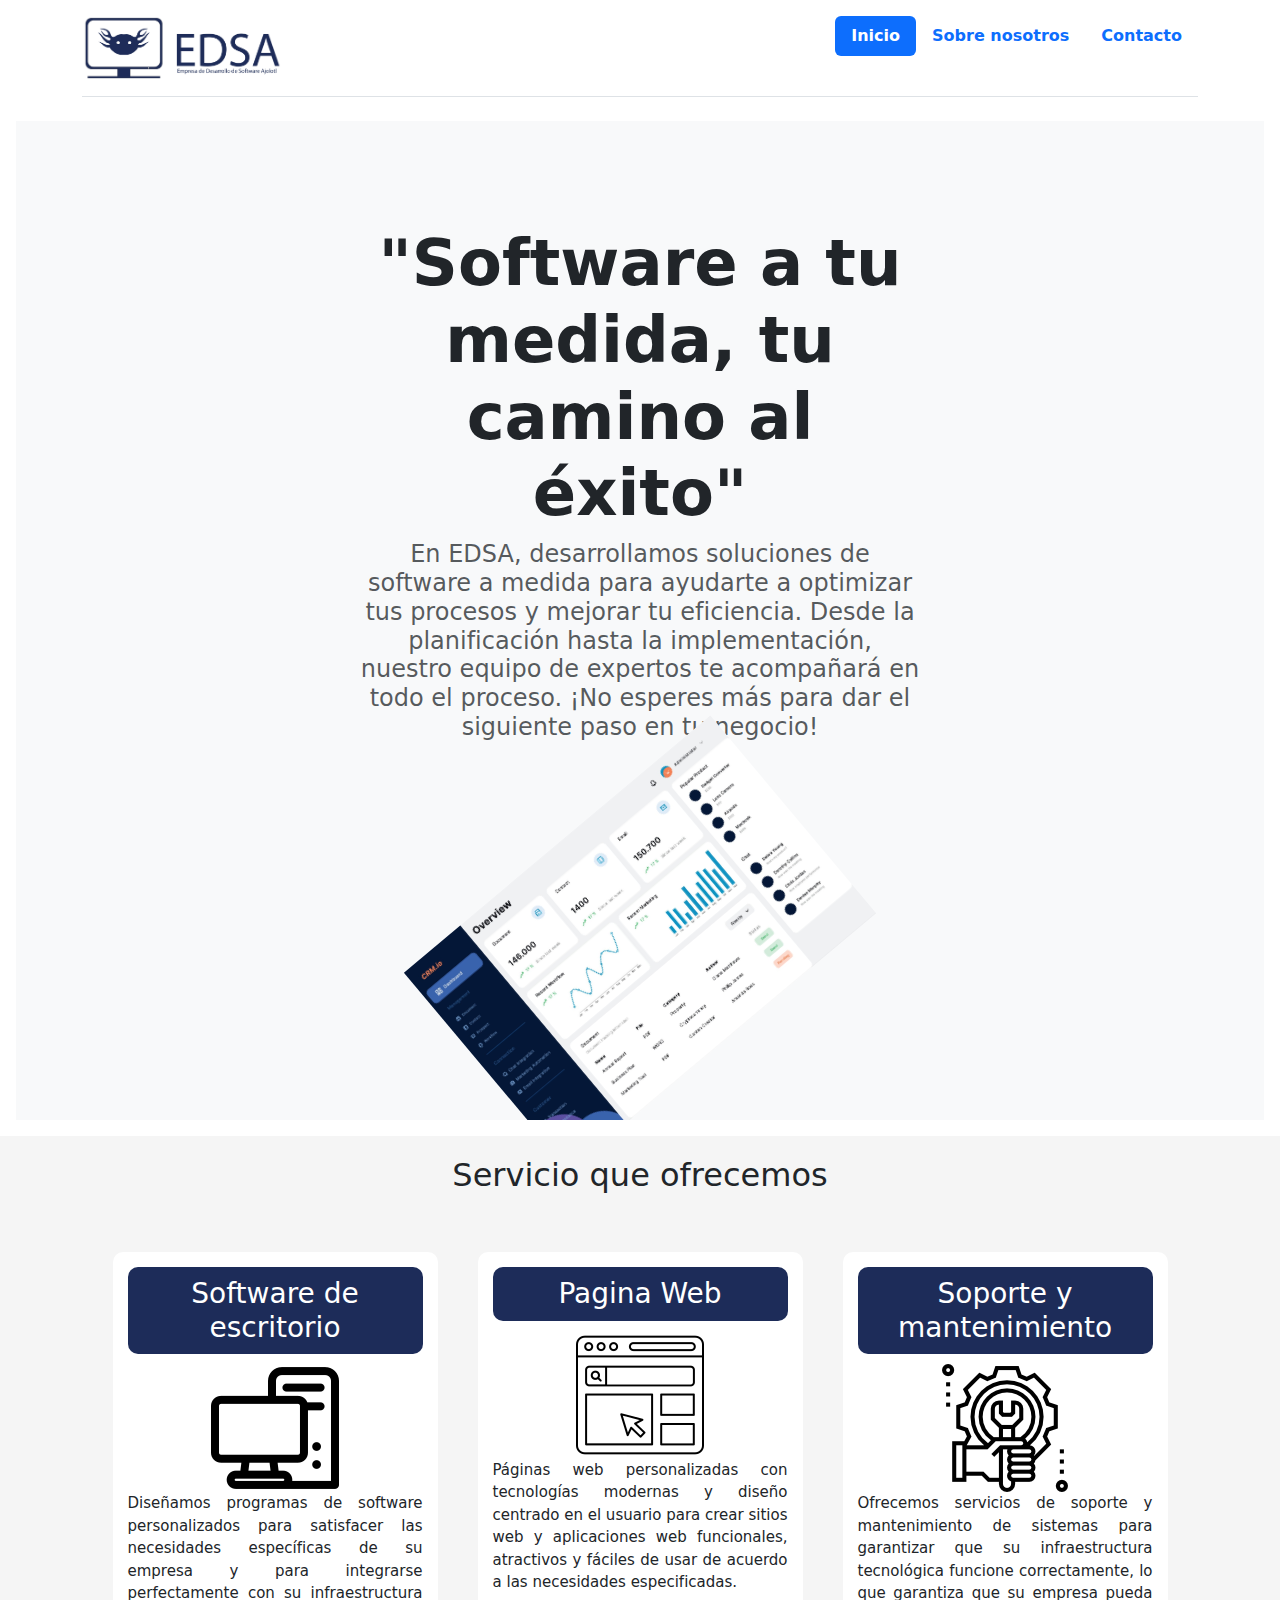
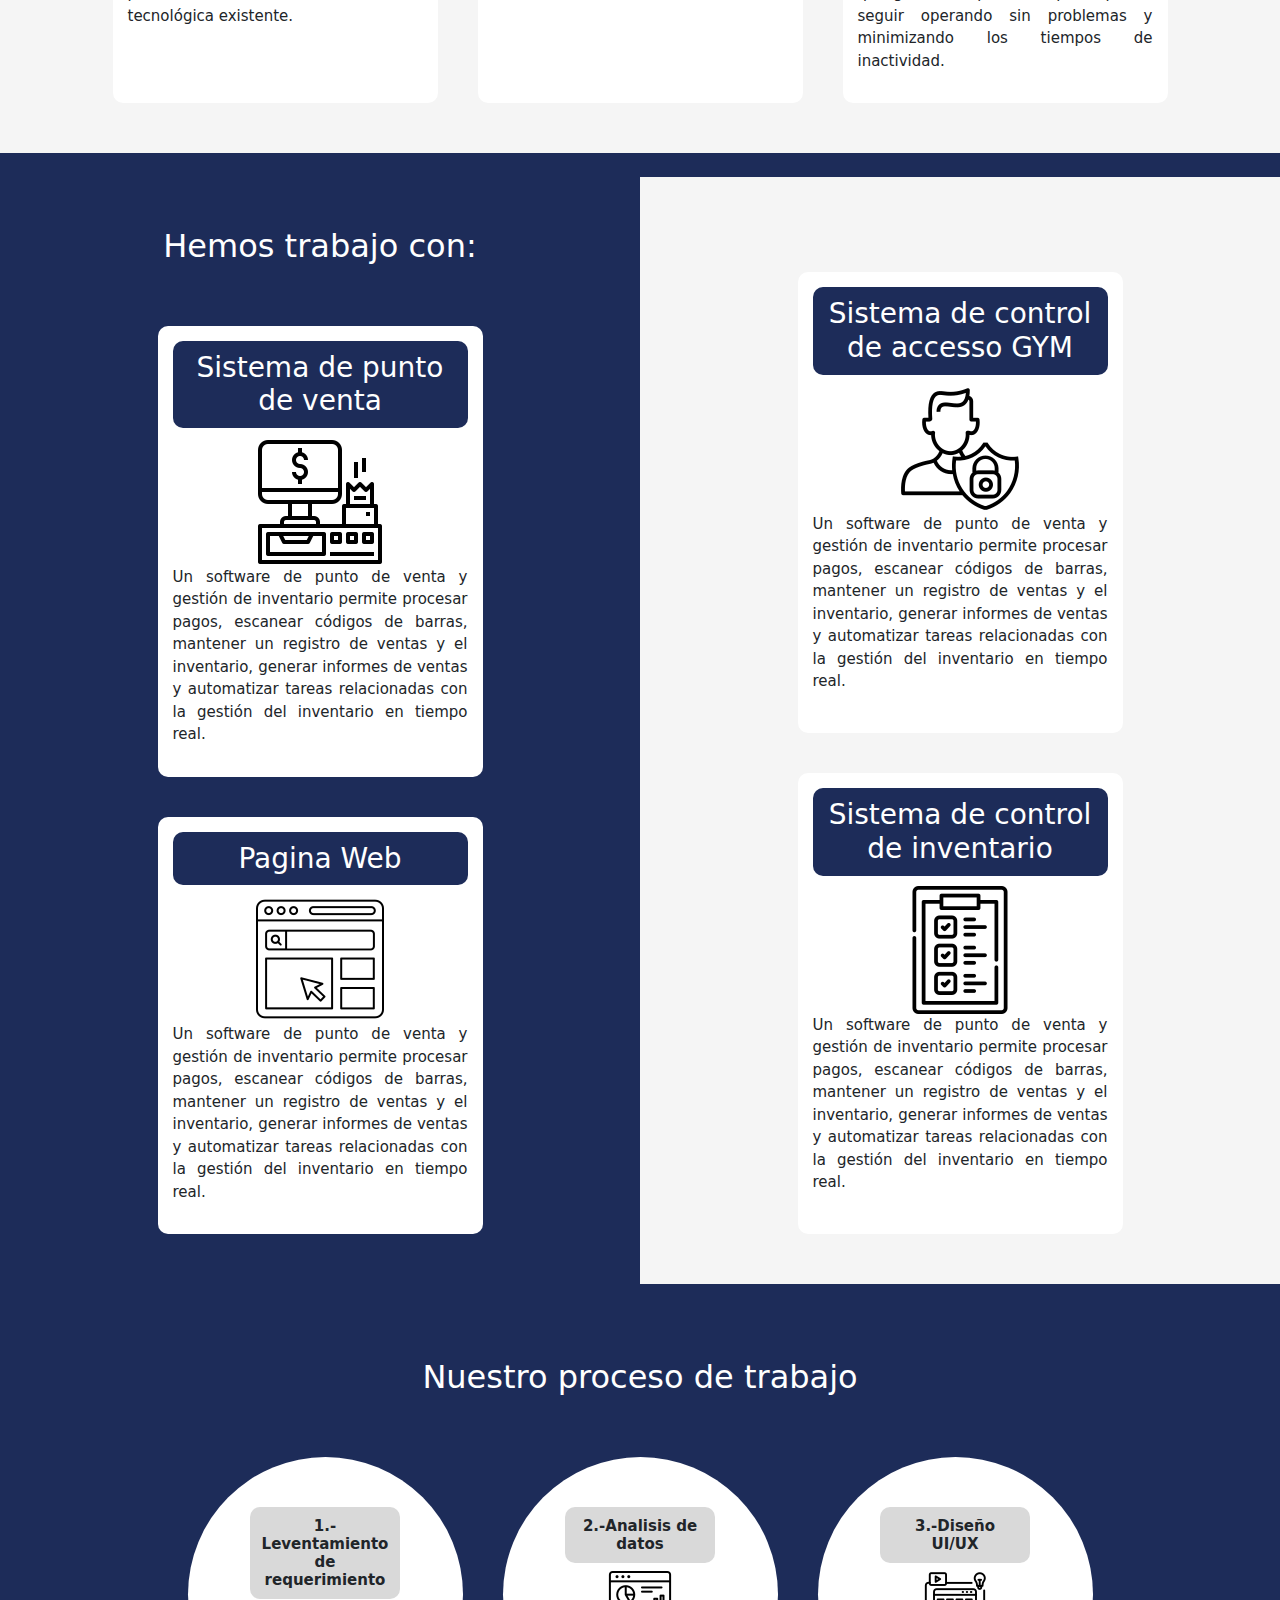
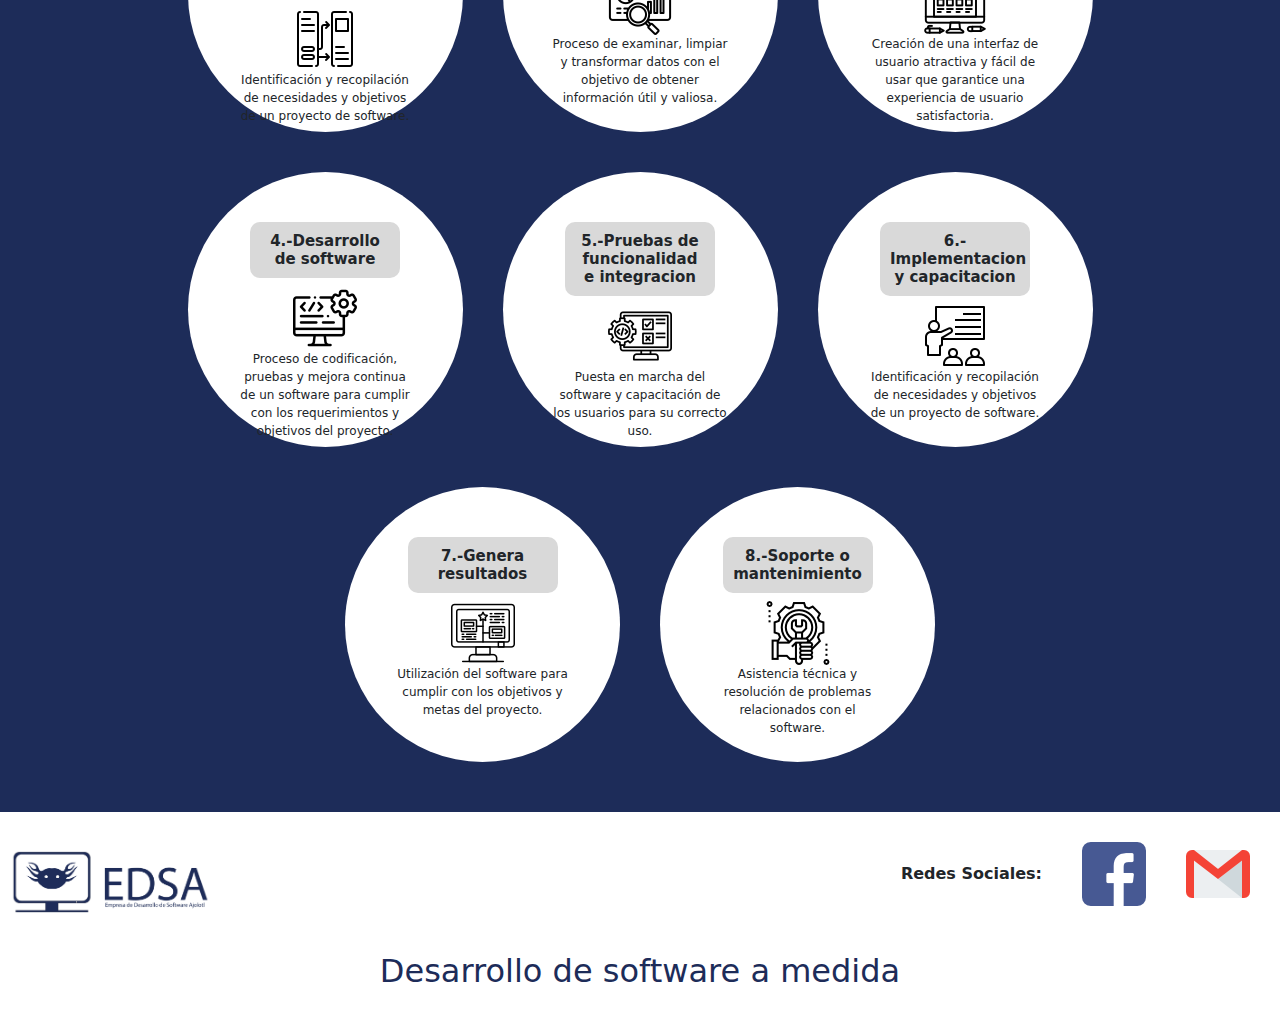
<file: index.html>
<!DOCTYPE html>
<html lang="esp">

<head>
  <meta charset="UTF-8">
  <meta http-equiv="X-UA-Compatible" content="IE=edge">
  <meta name="viewport" content="width=device-width, initial-scale=1.0">
  <title>EDSA</title>

  <link rel="stylesheet" href="style/reset.css">
  <link rel="stylesheet" type="text/css" href="style/inicio.css">

  <link rel="preconnect" href="https://fonts.googleapis.com">
  <link rel="preconnect" href="https://fonts.gstatic.com" crossorigin>
  <link href="https://fonts.googleapis.com/css2?family=Montserrat:wght@300;500&display=swap" rel="stylesheet">

  <link rel="stylesheet" href="./style/sass/styles.css">
</head>

<body>
  <div class="container">
    <header class="d-flex flex-wrap justify-content-center py-3 mb-4 border-bottom">
      <a href="index.html" class="d-flex align-items-center mb-3 mb-md-0 me-md-auto text-dark text-decoration-none">
        <img src="img/Logo EDSA v1.jpg" alt="Logo" width="200px">
      </a>
      <ul class="nav nav-pills">
        <li class="nav-item"><a href="index.html" class="nav-link active" aria-current="page">Inicio</a></li>
        <li class="nav-item"><a href="sobre-nosotros.html" class="nav-link">Sobre nosotros</a></li>
        <li class="nav-item"><a href="contacto.html" class="nav-link">Contacto</a></li>
      </ul>
    </header>
  </div>

  <main>
    <section class="position-relative overflow-hidden p-3 p-md-5 m-md-3 text-center bg-body-tertiary">
      <div class="col-md-6 p-lg-2 mx-auto my-5">
        <h3 class="display-3 fw-bold">"Software a tu medida, tu camino al éxito"</h3>
        <h4 class="fw-normal text-muted mb-3">En EDSA, desarrollamos soluciones de software a medida para ayudarte a
          optimizar tus procesos y mejorar tu eficiencia. Desde la planificación hasta la implementación, nuestro equipo
          de expertos
          te acompañará en todo el proceso. ¡No esperes más para dar el siguiente paso en tu negocio!</h4>
      </div>

      <img class="bg-hero" src="img/dashboard-1.jpg">
      <div class="product-device product-device-2 shadow-sm d-none d-md-block"></div>
    </section>


    <section class="Servicios">
      <h2>Servicio que ofrecemos</h2>
      <div class="fondo">

        <article class="lista">
          <h3 class="titulo-servicio">Software de escritorio</h3>
          <img src="img/pc-de-escritorio (2).png" alt="">
          <p class="servicio-descripcion">Diseñamos programas de software personalizados para satisfacer las necesidades
            específicas de su empresa
            y para integrarse perfectamente con su infraestructura tecnológica existente.</p>
        </article>

        <article class="lista">
          <h3 class="titulo-servicio">Pagina Web</h3>
          <img src="img/sitio-web.png" alt="">
          <p class="servicio-descripcion">Páginas web personalizadas con tecnologías modernas y diseño centrado en el
            usuario para crear sitios web
            y aplicaciones web funcionales, atractivos y fáciles de usar de acuerdo a las necesidades especificadas.</p>
        </article>

        <article class="lista">
          <h3 class="titulo-servicio">Soporte y mantenimiento</h3>
          <img src="img/mantenimiento.png" alt="">
          <p class="servicio-descripcion">Ofrecemos servicios de soporte y mantenimiento de sistemas para garantizar que
            su infraestructura
            tecnológica
            funcione correctamente, lo que garantiza que su empresa pueda seguir operando sin problemas y minimizando
            los
            tiempos de inactividad.</p>
        </article>
      </div>
    </section>


    <section class="Trabajos">
      <br class="linea1">
      <div class="fondo-trabajos">
        <div class="fondo1">
          <h2 class="titulo-h2-inverso">Hemos trabajo con:</h2>
          <article class="lista">
            <h3 class="titulo-servicio">Sistema de punto de venta</h3>
            <img src="img/punto-de-venta (1).png" alt="">
            <p class="servicio-descripcion">Un software de punto de venta y gestión de inventario permite procesar
              pagos,
              escanear códigos de barras,
              mantener un registro de ventas y el inventario, generar informes de ventas y automatizar tareas
              relacionadas
              con la gestión del inventario en tiempo real.</p>
          </article>

          <article class="lista">
            <h3 class="titulo-servicio">Pagina Web</h3>
            <img src="img/sitio-web.png" alt="">
            <p class="servicio-descripcion">Un software de punto de venta y gestión de inventario permite procesar
              pagos,
              escanear códigos de barras,
              mantener un registro de ventas y el inventario, generar informes de ventas y automatizar tareas
              relacionadas
              con la gestión del inventario en tiempo real.</p>
          </article>

        </div>

        <div class="fondo2">
          <article class="lista lista-gym">
            <h3 class="titulo-servicio">Sistema de control de accesso GYM</h3>
            <img src="img/cuenta-privada.png" alt="">
            <p class="servicio-descripcion">Un software de punto de venta y gestión de inventario permite procesar
              pagos,
              escanear códigos de barras,
              mantener un registro de ventas y el inventario, generar informes de ventas y automatizar tareas
              relacionadas
              con la gestión del inventario en tiempo real.</p>
          </article>

          <article class="lista">
            <h3 class="titulo-servicio">Sistema de control de inventario</h3>
            <img src="img/lista-de-verificacion.png" alt="">
            <p class="servicio-descripcion">Un software de punto de venta y gestión de inventario permite procesar
              pagos,
              escanear códigos de barras,
              mantener un registro de ventas y el inventario, generar informes de ventas y automatizar tareas
              relacionadas
              con la gestión del inventario en tiempo real.</p>
          </article>
        </div>
      </div>
      <br class="linea2">
    </section>

    <section class="Proceso-de-trabajo">
      <h2 class="titulo-h2-inverso">Nuestro proceso de trabajo</h2>
      <div class="fondo-ajustable">
        <article class="Proceso-trabajo">
          <h3 class="titulo-proceso">1.-Leventamiento de requerimiento</h3>
          <img src="img/prototipo.png" alt="">
          <p class="proceso-descripcion"> Identificación y recopilación de necesidades y objetivos de un proyecto de
            software.</p>
        </article>

        <article class="Proceso-trabajo">
          <h3 class="titulo-proceso">2.-Analisis de datos</h3>
          <img src="img/analisis.png" alt="">
          <p class="proceso-descripcion">Proceso de examinar, limpiar y transformar datos con el objetivo de obtener
            información útil y valiosa.</p>
        </article>

        <article class="Proceso-trabajo">
          <h3 class="titulo-proceso">3.-Diseño UI/UX</h3>
          <img src="img/monitor.png" alt="">
          <p class="proceso-descripcion"> Creación de una interfaz de usuario atractiva y fácil de usar que garantice
            una experiencia de usuario satisfactoria.</p>
        </article>

        <article class="Proceso-trabajo">
          <h3 class="titulo-proceso">4.-Desarrollo de software</h3>
          <img src="img/desarrollador-de-software.png" alt="">
          <p class="proceso-descripcion"> Proceso de codificación, pruebas y mejora continua de un software para cumplir
            con los requerimientos y objetivos del proyecto.</p>
        </article>

        <article class="Proceso-trabajo">
          <h3 class="titulo-proceso">5.-Pruebas de funcionalidad e integracion</h3>
          <img src="img/pruebas.png" alt="">
          <p class="proceso-descripcion"> Puesta en marcha del software y capacitación de los usuarios para su correcto
            uso.</p>
        </article>

        <article class="Proceso-trabajo">
          <h3 class="titulo-proceso">6.-Implementacion y capacitacion</h3>
          <img src="img//capacitacion.png" alt="">
          <p class="proceso-descripcion"> Identificación y recopilación de necesidades y objetivos de un proyecto de
            software.</p>
        </article>

        <article class="Proceso-trabajo">
          <h3 class="titulo-proceso">7.-Genera resultados</h3>
          <img src="img/proyecto.png" alt="">
          <p class="proceso-descripcion"> Utilización del software para cumplir con los objetivos y metas del proyecto.
          </p>
        </article>

        <article class="Proceso-trabajo">
          <h3 class="titulo-proceso">8.-Soporte o mantenimiento</h3>
          <img src="img/mantenimiento (1).png" alt="">
          <p class="proceso-descripcion"> Asistencia técnica y resolución de problemas relacionados con el software.</p>
        </article>
      </div>
    </section>

  </main>

  <footer>
    <div class="logo-container">
      <a href="Index.html"><img src="img/Logo EDSA v1.jpg" alt="Logo" width="200px"></a>
    </div>
    <ul class="li-footer">
      <li class="li-redes-sociales">Redes Sociales:</li>
      <li class="li-redes-sociales"><img src="img/facebook.png" alt=""></li>
      <li class="li-redes-sociales"> <img src="img/gmail.png" alt=""></li>
    </ul>
  </footer>
  <h2 class="titulo-final">Desarrollo de software a medida</h2>


  <script src="./js/bootstrap.bundle.min.js"></script>
</body>

</html>
</file>
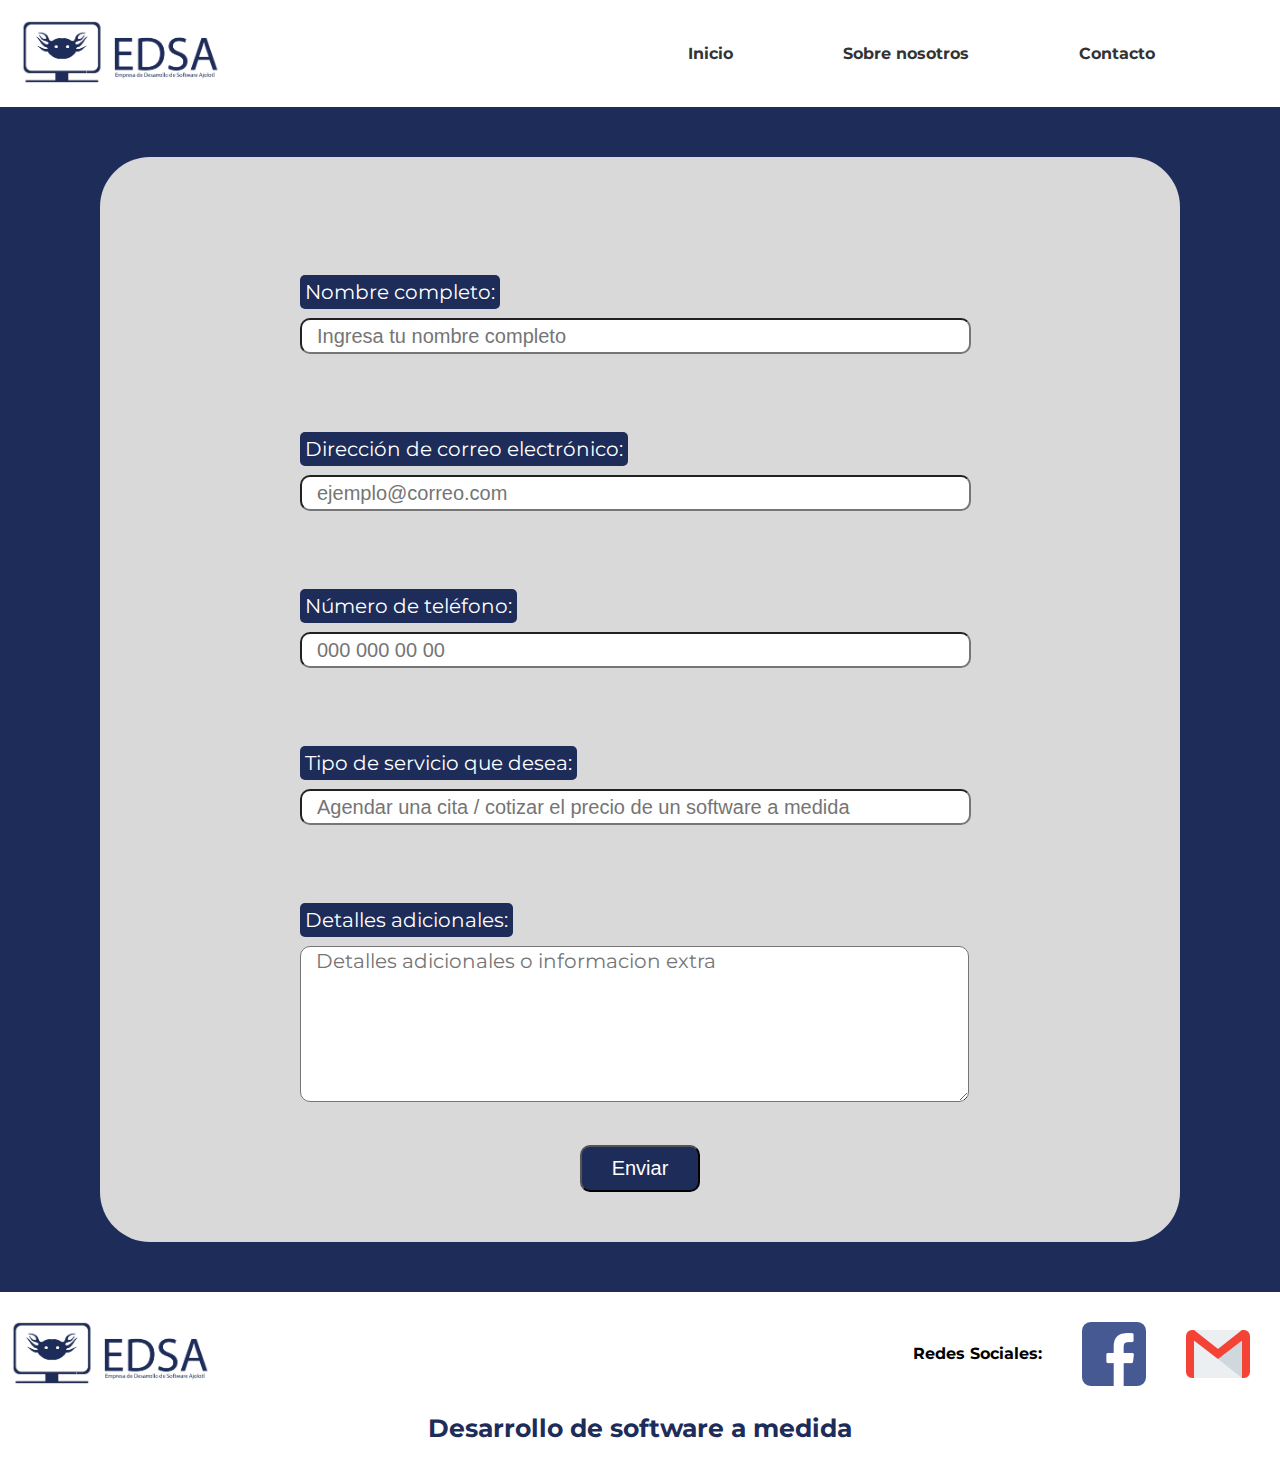
<file: contacto.html>
<!DOCTYPE html>
<html lang="esp">

<head>
    <meta charset="UTF-8">
    <meta http-equiv="X-UA-Compatible" content="IE=edge">
    <meta name="viewport" content="width=device-width, initial-scale=1.0">
    <title>EDSA</title>

    <link rel="stylesheet" href="style/reset.css">
    <link rel="stylesheet" type="text/css" href="style/contacto.css">

    <link rel="preconnect" href="https://fonts.googleapis.com">
    <link rel="preconnect" href="https://fonts.gstatic.com" crossorigin>
    <link href="https://fonts.googleapis.com/css2?family=Montserrat:wght@300;500&display=swap" rel="stylesheet">

</head>

<body>
    <nav>
        <div class="logo-container">
            <a href="Index.html"><img src="img/Logo EDSA v1.jpg" alt="Logo" width="200px"></a>
        </div>
        <ul>
            <li><a href="index.html">Inicio</a></li>
            <li><a href="sobre-nosotros.html">Sobre nosotros</a></li>
            <li><a href="contacto.html">Contacto</a></li>
        </ul>
    </nav>

    <main>
        <section class="section-formulario">
            <article class="article-formulario">
                <div class="div-form">
                    <form class="formulario" action="https://formsubmit.co/edsa.dev@gmail.com " method="POST">
                        <div class="form-pregunta">
                            <label class="DatoNombre" for="">Nombre completo:</label>
                            <br>
                            <br>
                            <input class="DatoRellenar" type="text" name="Nombre"
                                placeholder="Ingresa tu nombre completo">
                        </div>

                        <div class="form-pregunta">
                            <label class="DatoNombre" for="">Dirección de correo electrónico:</label>
                            <br>
                            <br>
                            <input class="DatoRellenar" type="text" name="Correo" placeholder="ejemplo@correo.com ">
                        </div>

                        <div class="form-pregunta">
                            <label class="DatoNombre" for="">Número de teléfono:</label>
                            <br>
                            <br>
                            <input class="DatoRellenar" type="number" name="Celular" placeholder="000 000 00 00">
                        </div>

                        <div class="form-pregunta">
                            <label class="DatoNombre" for="">Tipo de servicio que desea:</label>
                            <br>
                            <br>
                            <input class="DatoRellenar" type="text" name="Motivo"
                                placeholder="Agendar una cita / cotizar el precio de un software a medida">
                        </div>

                        <div class="form-pregunta">
                            <label class="DatoNombre" type="text" for="">Detalles adicionales:</label>
                            <br>
                            <br>
                            <textarea class="DatoRellenarDetalle" name="Detalles" id=""
                                placeholder="Detalles adicionales o informacion extra "></textarea>
                        </div>

                        <div >
                            <button class="button-enviar">Enviar</button>
                        </div>
                    </form>
                </div>

        </section>
    </main>

    <footer>
        <div class="logo-container">
            <a href="Index.html"><img src="img/Logo EDSA v1.jpg" alt="Logo" width="200px"></a>
        </div>
        <ul class="li-footer">
            <li class="li-redes-sociales">Redes Sociales:</li>
            <li class="li-redes-sociales"><img src="img/facebook.png" alt=""></li>
            <li class="li-redes-sociales"> <img src="img/gmail.png" alt=""></li>
        </ul>
    </footer>
    <h2 class="titulo-final">Desarrollo de software a medida</h2>
</body>
</file>
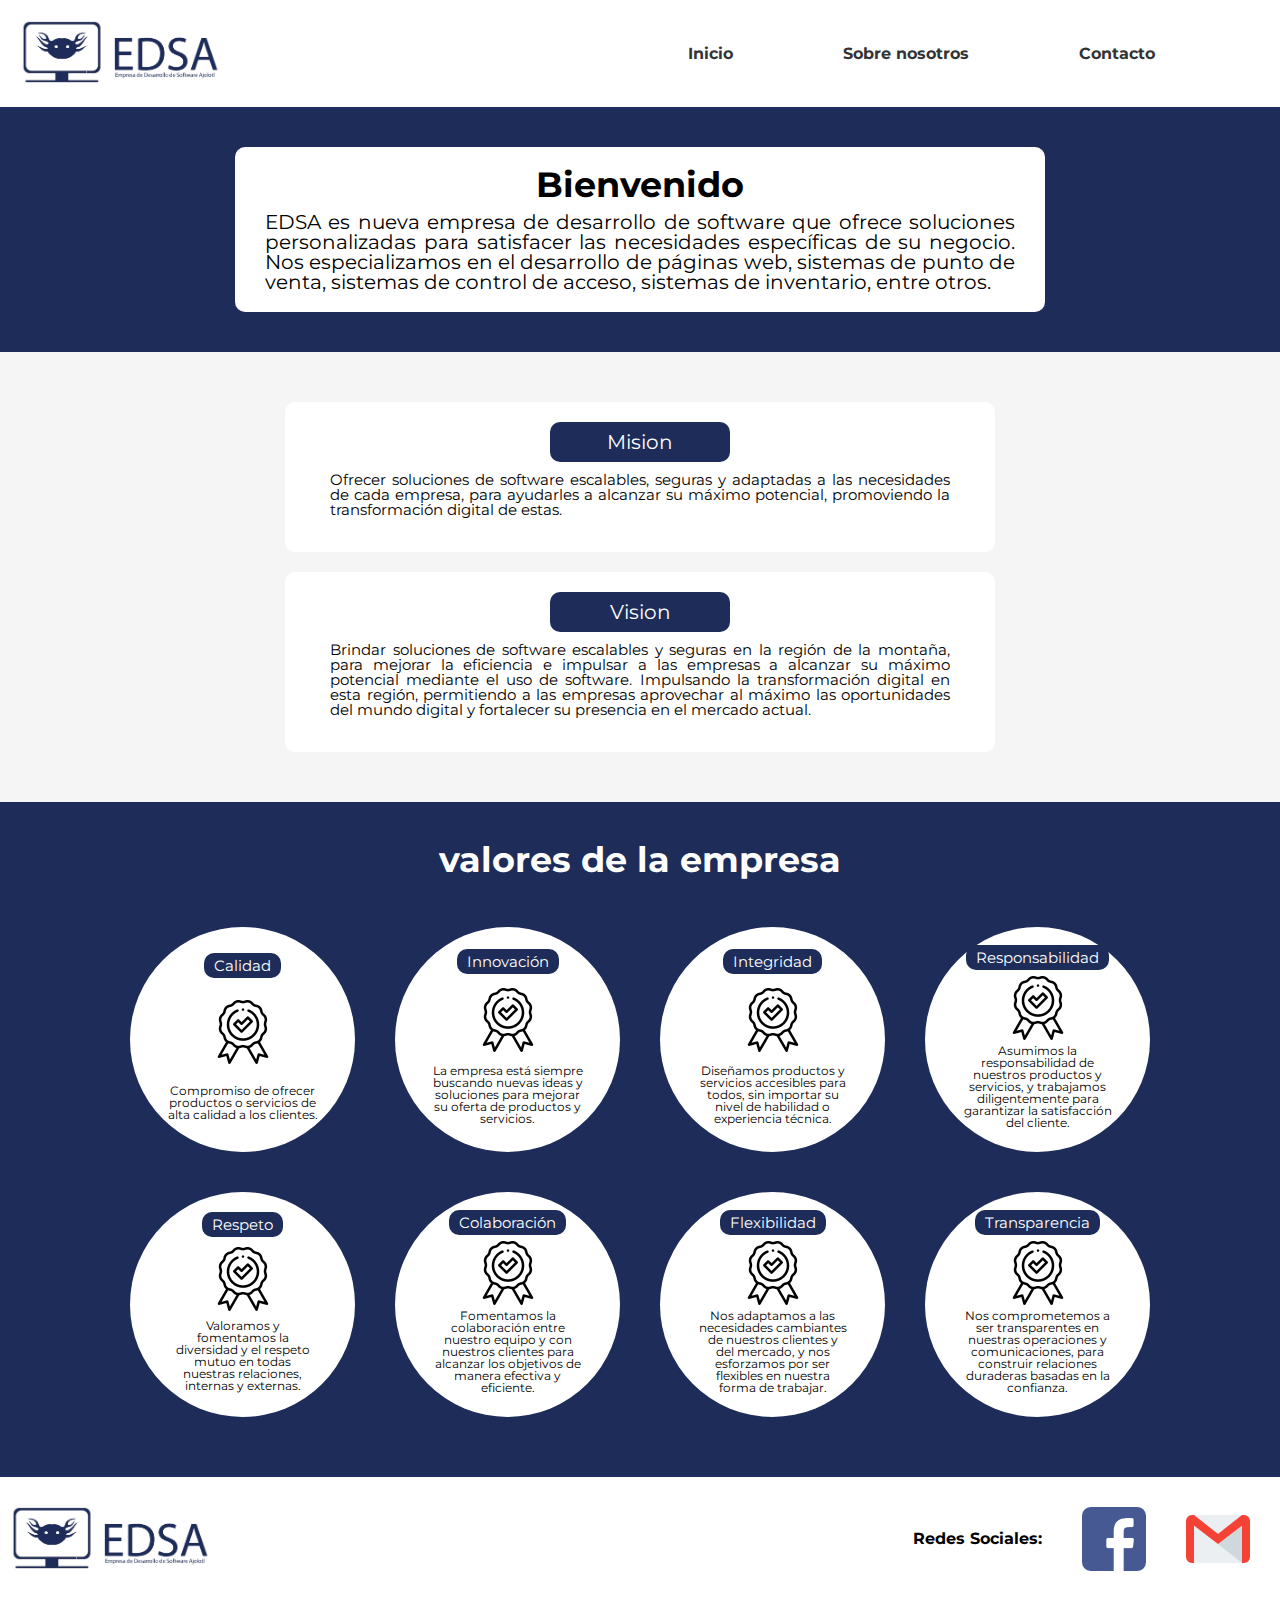
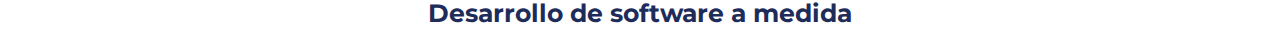
<file: Sobre-nosotros.html>
<!DOCTYPE html>
<html lang="esp">

<head>
    <meta charset="UTF-8">
    <meta http-equiv="X-UA-Compatible" content="IE=edge">
    <meta name="viewport" content="width=device-width, initial-scale=1.0">
    <title>EDSA</title>

    <link rel="stylesheet" href="Style/reset.css">
    <link rel="stylesheet" type="text/css" href="Style/Sobre-nosotros.css">

    <link rel="preconnect" href="https://fonts.googleapis.com">
    <link rel="preconnect" href="https://fonts.gstatic.com" crossorigin>
    <link href="https://fonts.googleapis.com/css2?family=Montserrat:wght@300;500&display=swap" rel="stylesheet">

</head>

<body>
    <nav>
        <div class="logo-container">
            <a href="Index.html"><img src="img/Logo EDSA v1.jpg" alt="Logo" width="200px"></a>
        </div>
        <ul>
            <li><a href="Index.html">Inicio</a></li>
            <li><a href="Sobre-nosotros.html">Sobre nosotros</a></li>
            <li><a href="Contacto.html">Contacto</a></li>
        </ul>
    </nav>

    <main>
        <section class="section-bienvenida">
            <article class="article-bienvenida">
                <h1 class="titulo-bienvenida">Bienvenido</h1>
                <p class="bienvenida-descripcion">EDSA es nueva empresa de desarrollo de software que ofrece soluciones personalizadas para satisfacer 
                    las necesidades específicas de su negocio. Nos especializamos en el desarrollo de páginas web, 
                    sistemas de punto de venta, sistemas de control de acceso, sistemas de inventario, entre otros.</p>
            </article>
        </section>

        <section class="section-empresa">

            <article class="article-empresa">
                <h2 class="titulo-empresa">Mision</h2>
                <p class="empresa-descripcion">Ofrecer soluciones de software escalables, seguras y adaptadas a las necesidades de cada empresa, para ayudarles 
                    a alcanzar su máximo potencial, promoviendo la transformación digital de estas.</p>
            </article>

            <article class="article-empresa">
                <h2 class="titulo-empresa">Vision</h2>
                <p class="empresa-descripcion">Brindar soluciones de software escalables y seguras en la región de la montaña, para mejorar la eficiencia 
                    e impulsar a las empresas a alcanzar su máximo potencial mediante el uso de software. Impulsando la transformación digital en esta región, 
                    permitiendo a las empresas aprovechar al máximo las oportunidades del mundo digital y fortalecer su presencia en el mercado actual.</p>
            </article>
        </section>

        <section class="section-valores">
            <h1 class="titulo-principal">valores de la empresa</h1>
            <div class="div-fondo-valores">
                <article class="article-valores">
                    <h3 class="titulo-valores">Calidad</h3>
                    <img src="img/calidad.png" alt="">
                    <p class="valores-descripcion">Compromiso de ofrecer productos o servicios de alta calidad a los clientes.</p>
                </article>

                <article class="article-valores">
                    <h3 class="titulo-valores">Innovación</h3>
                    <img src="img/calidad.png" alt="">
                    <p class="valores-descripcion">La empresa está siempre buscando nuevas ideas y soluciones para mejorar su oferta de productos y servicios.</p>
                </article>

                <article class="article-valores">
                    <h3 class="titulo-valores">Integridad</h3>
                    <img src="img/calidad.png" alt="">
                    <p class="valores-descripcion">Diseñamos productos y servicios accesibles para todos, sin importar su nivel de habilidad o experiencia técnica.</p>
                </article>

                <article class="article-valores">
                    <h3 class="titulo-valores">Responsabilidad</h3>
                    <img src="img/calidad.png" alt="">
                    <p class="valores-descripcion">Asumimos la responsabilidad de nuestros productos y servicios, y trabajamos diligentemente para garantizar la satisfacción del cliente.</p>
                </article>

                <article class="article-valores">
                    <h3 class="titulo-valores">Respeto</h3>
                    <img src="img/calidad.png" alt="">
                    <p class="valores-descripcion">Valoramos y fomentamos la diversidad y el respeto mutuo en todas nuestras relaciones, internas y externas.</p>
                </article>

                <article class="article-valores">
                    <h3 class="titulo-valores">Colaboración</h3>
                    <img src="img/calidad.png" alt="">
                    <p class="valores-descripcion">Fomentamos la colaboración entre nuestro equipo y con nuestros clientes para alcanzar los objetivos de manera efectiva y eficiente.</p>
                </article>

                <article class="article-valores">
                    <h3 class="titulo-valores">Flexibilidad</h3>
                    <img src="img/calidad.png" alt="">
                    <p class="valores-descripcion">Nos adaptamos a las necesidades cambiantes de nuestros clientes y del mercado, y nos esforzamos por ser flexibles en nuestra forma de trabajar.</p>
                </article>

                <article class="article-valores">
                    <h3 class="titulo-valores">Transparencia</h3>
                    <img src="img/calidad.png" alt="">
                    <p class="valores-descripcion">Nos comprometemos a ser transparentes en nuestras operaciones y comunicaciones, para construir relaciones duraderas basadas en la confianza.</p>
                </article>
                
            </div>
        </section>
    </main>

    <footer>
        <div class="logo-container">
            <a href="Index.html"><img src="img/Logo EDSA v1.jpg" alt="Logo" width="200px"></a>
        </div>
        <ul class="li-footer">
            <li class="li-redes-sociales">Redes Sociales:</li>
            <li class="li-redes-sociales"><img src="img/facebook.png" alt=""></li>
            <li class="li-redes-sociales"> <img src="img/gmail.png" alt=""></li>
        </ul>
    </footer>
    <h2 class="titulo-final">Desarrollo de software a medida</h2>
</body>
</file>
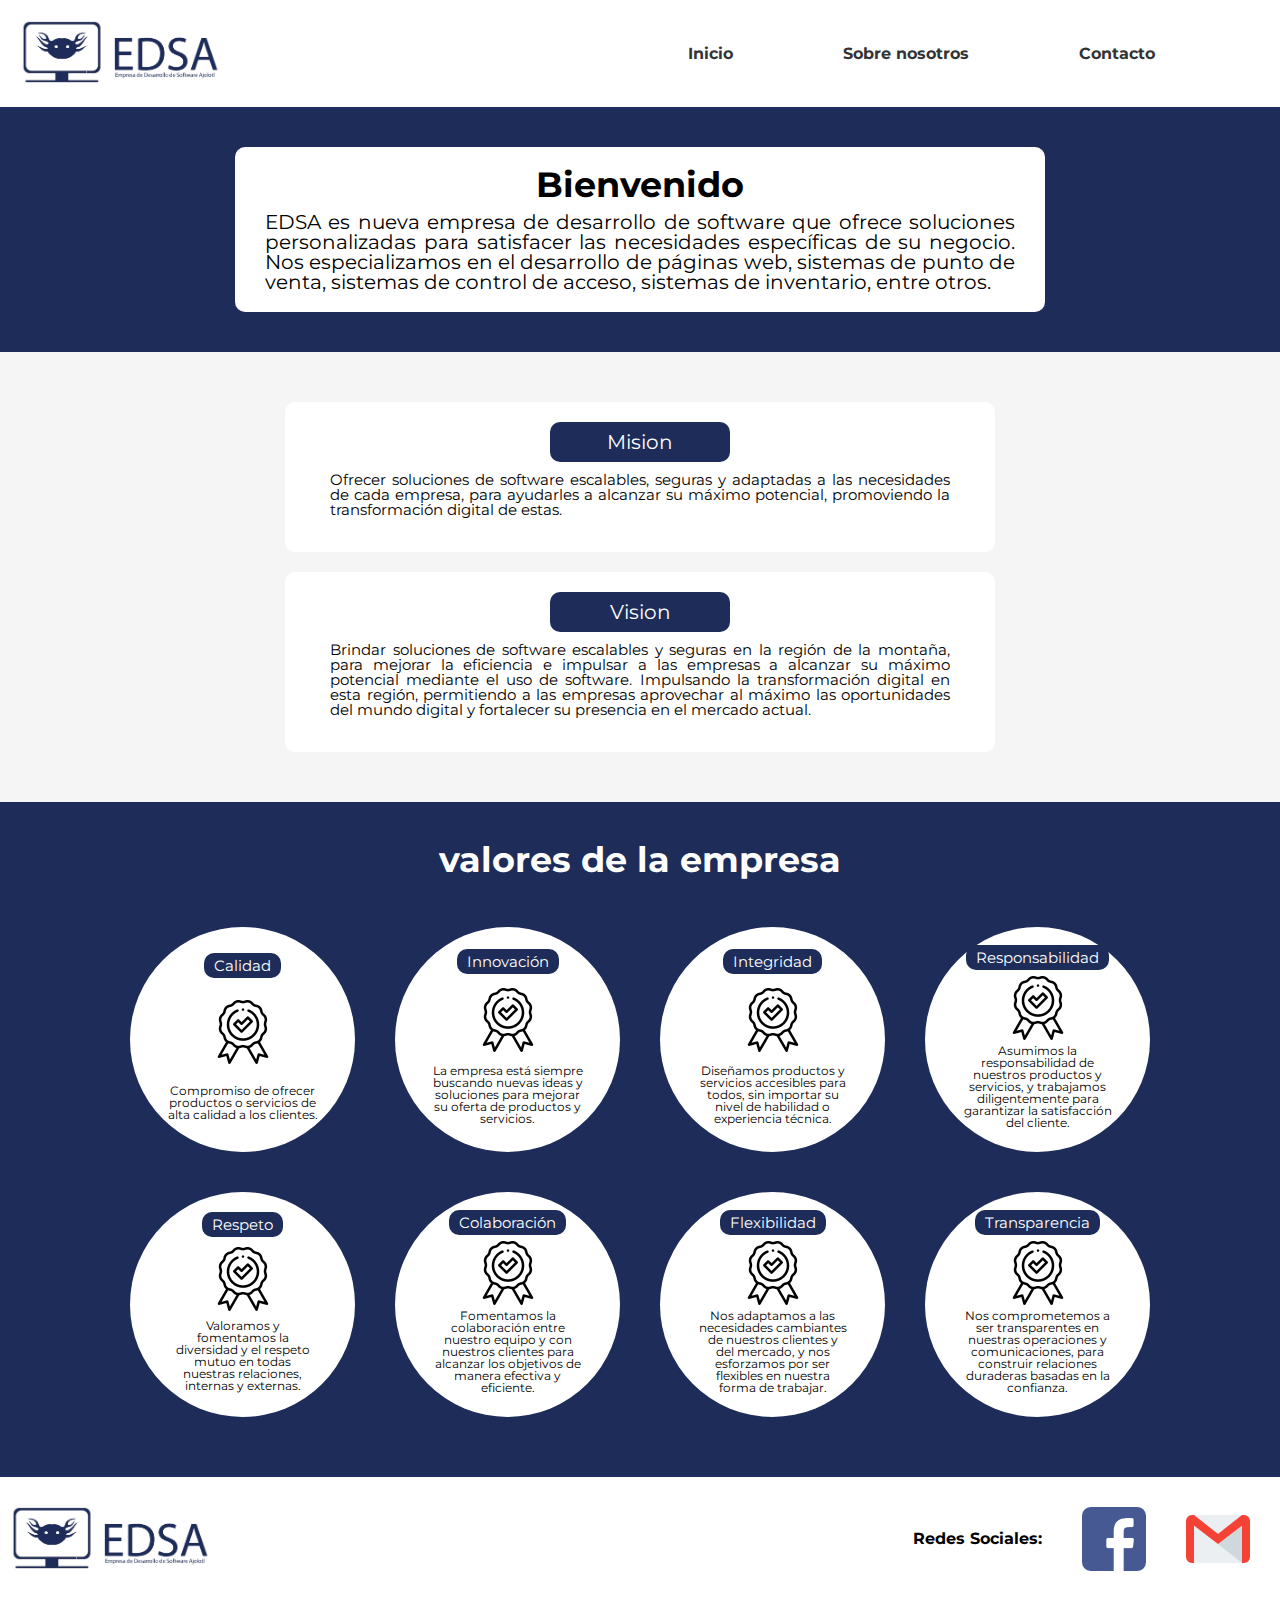
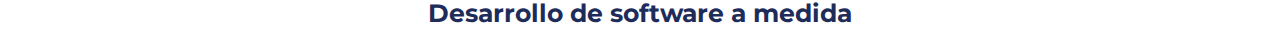
<file: sobre-nosotros.html>
<!DOCTYPE html>
<html lang="esp">

<head>
    <meta charset="UTF-8">
    <meta http-equiv="X-UA-Compatible" content="IE=edge">
    <meta name="viewport" content="width=device-width, initial-scale=1.0">
    <title>EDSA</title>

    <link rel="stylesheet" href="style/reset.css">
    <link rel="stylesheet" type="text/css" href="style/Sobre-nosotros.css">

    <link rel="preconnect" href="https://fonts.googleapis.com">
    <link rel="preconnect" href="https://fonts.gstatic.com" crossorigin>
    <link href="https://fonts.googleapis.com/css2?family=Montserrat:wght@300;500&display=swap" rel="stylesheet">

</head>

<body>
    <nav>
        <div class="logo-container">
            <a href="Index.html"><img src="img/Logo EDSA v1.jpg" alt="Logo" width="200px"></a>
        </div>
        <ul>
            <li><a href="index.html">Inicio</a></li>
            <li><a href="sobre-nosotros.html">Sobre nosotros</a></li>
            <li><a href="contacto.html">Contacto</a></li>
        </ul>
    </nav>

    <main>
        <section class="section-bienvenida">
            <article class="article-bienvenida">
                <h1 class="titulo-bienvenida">Bienvenido</h1>
                <p class="bienvenida-descripcion">EDSA es nueva empresa de desarrollo de software que ofrece soluciones personalizadas para satisfacer 
                    las necesidades específicas de su negocio. Nos especializamos en el desarrollo de páginas web, 
                    sistemas de punto de venta, sistemas de control de acceso, sistemas de inventario, entre otros.</p>
            </article>
        </section>

        <section class="section-empresa">

            <article class="article-empresa">
                <h2 class="titulo-empresa">Mision</h2>
                <p class="empresa-descripcion">Ofrecer soluciones de software escalables, seguras y adaptadas a las necesidades de cada empresa, para ayudarles 
                    a alcanzar su máximo potencial, promoviendo la transformación digital de estas.</p>
            </article>

            <article class="article-empresa">
                <h2 class="titulo-empresa">Vision</h2>
                <p class="empresa-descripcion">Brindar soluciones de software escalables y seguras en la región de la montaña, para mejorar la eficiencia 
                    e impulsar a las empresas a alcanzar su máximo potencial mediante el uso de software. Impulsando la transformación digital en esta región, 
                    permitiendo a las empresas aprovechar al máximo las oportunidades del mundo digital y fortalecer su presencia en el mercado actual.</p>
            </article>
        </section>

        <section class="section-valores">
            <h1 class="titulo-principal">valores de la empresa</h1>
            <div class="div-fondo-valores">
                <article class="article-valores">
                    <h3 class="titulo-valores">Calidad</h3>
                    <img src="img/calidad.png" alt="">
                    <p class="valores-descripcion">Compromiso de ofrecer productos o servicios de alta calidad a los clientes.</p>
                </article>

                <article class="article-valores">
                    <h3 class="titulo-valores">Innovación</h3>
                    <img src="img/calidad.png" alt="">
                    <p class="valores-descripcion">La empresa está siempre buscando nuevas ideas y soluciones para mejorar su oferta de productos y servicios.</p>
                </article>

                <article class="article-valores">
                    <h3 class="titulo-valores">Integridad</h3>
                    <img src="img/calidad.png" alt="">
                    <p class="valores-descripcion">Diseñamos productos y servicios accesibles para todos, sin importar su nivel de habilidad o experiencia técnica.</p>
                </article>

                <article class="article-valores">
                    <h3 class="titulo-valores">Responsabilidad</h3>
                    <img src="img/calidad.png" alt="">
                    <p class="valores-descripcion">Asumimos la responsabilidad de nuestros productos y servicios, y trabajamos diligentemente para garantizar la satisfacción del cliente.</p>
                </article>

                <article class="article-valores">
                    <h3 class="titulo-valores">Respeto</h3>
                    <img src="img/calidad.png" alt="">
                    <p class="valores-descripcion">Valoramos y fomentamos la diversidad y el respeto mutuo en todas nuestras relaciones, internas y externas.</p>
                </article>

                <article class="article-valores">
                    <h3 class="titulo-valores">Colaboración</h3>
                    <img src="img/calidad.png" alt="">
                    <p class="valores-descripcion">Fomentamos la colaboración entre nuestro equipo y con nuestros clientes para alcanzar los objetivos de manera efectiva y eficiente.</p>
                </article>

                <article class="article-valores">
                    <h3 class="titulo-valores">Flexibilidad</h3>
                    <img src="img/calidad.png" alt="">
                    <p class="valores-descripcion">Nos adaptamos a las necesidades cambiantes de nuestros clientes y del mercado, y nos esforzamos por ser flexibles en nuestra forma de trabajar.</p>
                </article>

                <article class="article-valores">
                    <h3 class="titulo-valores">Transparencia</h3>
                    <img src="img/calidad.png" alt="">
                    <p class="valores-descripcion">Nos comprometemos a ser transparentes en nuestras operaciones y comunicaciones, para construir relaciones duraderas basadas en la confianza.</p>
                </article>
                
            </div>
        </section>
    </main>

    <footer>
        <div class="logo-container">
            <a href="Index.html"><img src="img/Logo EDSA v1.jpg" alt="Logo" width="200px"></a>
        </div>
        <ul class="li-footer">
            <li class="li-redes-sociales">Redes Sociales:</li>
            <li class="li-redes-sociales"><img src="img/facebook.png" alt=""></li>
            <li class="li-redes-sociales"> <img src="img/gmail.png" alt=""></li>
        </ul>
    </footer>
    <h2 class="titulo-final">Desarrollo de software a medida</h2>
</body>
</file>
<file: style/inicio.css>
body {
  font-family: 'Montserrat', sans-serif;
}

/*Navegador*/

nav {
  display: flex;
  align-items: center;
  justify-content: space-between;
  padding: 20px;
}

nav .logo-container {
  margin-right: 20x;
}

nav ul {
  list-style-type: none;
  margin: 0;
  padding: 0;
  display: flex;
  align-items: center;
  flex-grow: 1;
  justify-content: flex-end;
}

nav ul li {
  margin-right: 100px;
}

nav ul li.large-text {
  margin-right: 100px;
}

nav ul li a {
  text-decoration: none;
  color: #333;
  padding: 5px;
}

nav ul li a:hover {
  background-color: #1D2C59;
  color: #fff;
  padding: 5px;
  border-radius: 5px;
  margin-right: 0px;
}

li {
  font-weight: bold;
}

/*Contenido*/
.bg-hero{
  width: 400px;
  transform: rotate(-40deg);
  
}

.Anuncio {
  display: flex;
  background-color: #1D2C59;
  justify-content: center;
  padding: 40px;
}

.Anuncio-fondo {
  background-color: white;
  text-align: center;
  padding: 20px 30px;
  border-radius: 30px;
  width: 750px;

}

.linea1 {
  background-color: #1D2C59;
}

.linea2 {
  background-color: white;
}

h1 {
  font-weight: bold;
  font-size: 35px;
}

p {
  font-size: 15px;
  margin-top: 10px;
}

button {
  text-align: center;
  border-radius: 15px;
  background-color: #D9D9D9;
  color: black;
  padding: 10px 25px;
  font-weight: bold;
}

a {
  text-decoration: none;
  font-weight: bold;
}

button:hover {
  background-color: #1D2C59;
  color: white;
}

h1,
h2,
h3,
p {
  text-align: center;
}

h2 {
  font-weight: bold;
  font-size: 25px;
  padding-top: 20px;
  padding-left: 20px;
  padding-right: 20px;
}

.Servicios {
  background-color: #F5F5F5;
}

.fondo {
  padding: 30px;
  display: flex;
  justify-content: center;
  flex-wrap: wrap;
}

.fondo1 {
  background-color: #1D2C59;
  width: 50%;
  display: grid;
  justify-content: center;
  padding: 30px;
}

.fondo2 {
  background-color: #F5F5F5;
  width: 50%;
  display: grid;
  justify-content: center;
  padding: 30px;
}

.lista {
  text-align: center;
  background-color: white;
  margin: 20px;
  border-radius: 10px;
  width: 325px;
  padding: 15px;

}

.lista-gym {
  margin-top: 65px;
}

.servicio-descripcion {
  text-align: justify;
}

.titulo-servicio {
  color: white;
  margin-bottom: 10px;

}

.lista h3 {
  background-color: #1D2C59;
  padding: 10px;
  border-radius: 10px;
}

.titulo-h2-inverso {
  color: white;
  margin-bottom: 40px;
}

.Trabajos {
  background-color: #1D2C59;

}

.fondo-trabajos {
  display: flex;
  background-color: rgb(white, #1D2C59, 0, 0);
}

.Proceso-de-trabajo {
  background-color: #1D2C59;
  padding: 30px;

}

.fondo-ajustable {
  display: flex;
  justify-content: center;
  flex-wrap: wrap;
}

.Proceso-trabajo {
  display: grid;
  background-color: white;
  width: 275px;
  height: 275px;
  border-radius: 50%;
  place-items: center;
  margin: 20px;
}

.titulo-proceso {
  background-color: #D9D9D9;
  padding: 10px;
  border-radius: 10px;
  font-size: 15px;
  margin-top: 50px;
  width: 150px;
  font-weight: bold;
}

.proceso-descripcion {
  margin-bottom: 50px;
  margin-left: 50px;
  margin-right: 50px;
  font-size: 12px;
}

/*Footer*/
footer {
  display: flex;
  align-items: center;
  justify-content: space-between;
  padding: 10px 10px 0px 10px;
}

.li-footer {
  display: flex;
}

.li-redes-sociales {
  display: flex;
  place-items: center;
  padding: 20px;
}

.titulo-final {
  padding: 10px 10px 25px 10px;
  color: #1D2C59;
}
@media (min-width:950px){
  
}
</file>
<file: style/contacto.css>
body {
    font-family: 'Montserrat', sans-serif;
  }

/*Navegador*/

nav {
    display: flex;
    align-items: center;
    justify-content: space-between;
    padding: 20px;
  }
  
  nav .logo-container {
    margin-right: 20x;
  }
  
  nav ul {
    list-style-type: none;
    margin: 0;
    padding: 0;
    display: flex;
    align-items: center;
    flex-grow: 1;
    justify-content: flex-end;
  }
  
  nav ul li {
    margin-right: 100px;
  }
  
  nav ul li.large-text {
    margin-right: 100px;
  }
  
  nav ul li a {
    text-decoration: none;
    color: #333;
    padding: 5px;
  }
  
  nav ul li a:hover {
    background-color: #1D2C59;
    color: #fff;
    padding: 5px;
    border-radius: 5px;
    margin-right: 0px;
  }
  
  li{
    font-weight: bold;
  }

/*Main*/
.section-formulario{
background-color: #1D2C59;
padding: 50px 100px 50px 100px;
display: flex;
justify-content: center;
flex-wrap: wrap;
}

.article-formulario{
  background-color: #D9D9D9;
  padding: 50px;
  border-radius: 50px;
  width: 1000px;

}
.div-form{
display: grid;
  place-items: center;

}
.formulario{
  display: flex;
justify-content: center;
flex-wrap: wrap;
width: 700px;
}

.form-pregunta{
  margin: 75px 10px 10px 10px;
  width: 750px;
}

.DatoNombre{
  background-color: #1D2C59;
  color: white;
  border-radius: 5px;
  padding: 5px;
  font-size: 20px;

}
.DatoRellenar{
  width: 650px;
  height: 30px;
  border-radius: 10px;
  display: grid;
  font-size: 20px;
  padding-left: 15px;
 }
 .DatoRellenarDetalle{
  display: inline-block;
  width: 650px;
  height: 150px;
  border-radius: 10px;
  font-size: 20px;
  padding-left: 15px;
  font-family: 'Montserrat', sans-serif;
 }

 .button-enviar{
  background-color: #1D2C59;
  color: white;
  font-size: 20px;
  padding: 10px 30px 10px 30px;
  border-radius: 10px;
  margin-top: 30px;
 }


  /*Footer*/
footer{
    display: flex;
    align-items: center;
    justify-content: space-between;
    padding: 10px 10px 0px 10px;
  }
  .li-footer{
    display: flex;
  }
  .li-redes-sociales{
    display: flex;
    place-items: center;
    padding: 20px;
  }
  .titulo-final{
    padding: 10px 10px 25px 10px;
    color: #1D2C59;
    text-align: center;
    font-weight: bold;
    font-size: 25px;
  }
</file>
<file: Style/Sobre-nosotros.css>
body {
    font-family: 'Montserrat', sans-serif;
  }

/*Navegador*/

nav {
    display: flex;
    align-items: center;
    justify-content: space-between;
    padding: 20px;
  }
  
  nav .logo-container {
    margin-right: 20x;
  }
  
  nav ul {
    list-style-type: none;
    margin: 0;
    padding: 0;
    display: flex;
    align-items: center;
    flex-grow: 1;
    justify-content: flex-end;
  }
  
  nav ul li {
    margin-right: 100px;
  }
  
  nav ul li.large-text {
    margin-right: 100px;
  }
  
  nav ul li a {
    text-decoration: none;
    color: #333;
    padding: 5px;
  }
  
  nav ul li a:hover {
    background-color: #1D2C59;
    color: #fff;
    padding: 5px;
    border-radius: 5px;
    margin-right: 0px;
  }
  
  li{
    font-weight: bold;
  }

/*Main*/

/*bienvenida*/
.section-bienvenida{
  background-color: #1D2C59;
  display: flex;
  justify-content: center;
  padding: 40px;
}
.article-bienvenida{
  background-color: white;
  border-radius: 10px;
  width: 750px;
  padding: 20px 30px;
}

.bienvenida-descripcion{
  font-size: 20px;
  margin-top: 10px;
  text-align: justify;
}

.titulo-bienvenida{
  font-weight: bold;
  font-size: 35px;
}

h1,
h2,
h3,
p {
  text-align: center;
}

/*empresa*/
.section-empresa{
  background-color: #F5F5F5;
  display: flex;
  padding: 40px;
  justify-content: center;
  flex-wrap: wrap;
}

.article-empresa{
  background-color: white;
  border-radius: 10px;
  width: 650px;
  padding: 20px 30px;
  display: grid;
  place-items: center;
  margin: 10px;
}
.titulo-empresa{
background-color: #1D2C59;
color: white;
width: 150px;
border-radius: 10px;
padding: 10px 15px 10px 15px;
font-size: 20px;
}

.empresa-descripcion{
  font-size: 15px;
  margin-top: 10px;
  text-align: justify;
  margin: 10px 15px 15px 15px;
}
/*valores de la empresa*/

.section-valores{
  background-color: #1D2C59;
  display: grid;
  padding: 40px;
  place-items: center;
}
.titulo-principal{
  font-weight: bold;
  font-size: 35px;
  color: white;
  padding-bottom: 30px;

}
.div-fondo-valores{
  background-color: #1D2C59;
  display: flex;
  justify-content: center;
  flex-wrap: wrap;
}

.article-valores{
  display: grid;
  background-color: white;
  border-radius: 50%;
  width: 225px;
  height: 225px;
  place-items: center;
  margin: 20px;
}

.titulo-valores{
  background-color: #1D2C59;
  color: white;
  border-radius: 10px;
  padding: 5px 10px 5px 10px;
  font-size: 15px;
  margin-top: 15px;
}

.valores-descripcion{
  font-size: 12px;
  width: 150px;
  margin-bottom: 20px;
}

  /*Footer*/
footer{
    display: flex;
    align-items: center;
    justify-content: space-between;
    padding: 10px 10px 0px 10px;
  }
  .li-footer{
    display: flex;
  }
  .li-redes-sociales{
    display: flex;
    place-items: center;
    padding: 20px;
  }
  .titulo-final{
    padding: 10px 10px 25px 10px;
    color: #1D2C59;
    text-align: center;
    font-weight: bold;
    font-size: 25px;
  }
</file>
<file: style/Sobre-nosotros.css>
body {
    font-family: 'Montserrat', sans-serif;
  }

/*Navegador*/

nav {
    display: flex;
    align-items: center;
    justify-content: space-between;
    padding: 20px;
  }
  
  nav .logo-container {
    margin-right: 20x;
  }
  
  nav ul {
    list-style-type: none;
    margin: 0;
    padding: 0;
    display: flex;
    align-items: center;
    flex-grow: 1;
    justify-content: flex-end;
  }
  
  nav ul li {
    margin-right: 100px;
  }
  
  nav ul li.large-text {
    margin-right: 100px;
  }
  
  nav ul li a {
    text-decoration: none;
    color: #333;
    padding: 5px;
  }
  
  nav ul li a:hover {
    background-color: #1D2C59;
    color: #fff;
    padding: 5px;
    border-radius: 5px;
    margin-right: 0px;
  }
  
  li{
    font-weight: bold;
  }

/*Main*/

/*bienvenida*/
.section-bienvenida{
  background-color: #1D2C59;
  display: flex;
  justify-content: center;
  padding: 40px;
}
.article-bienvenida{
  background-color: white;
  border-radius: 10px;
  width: 750px;
  padding: 20px 30px;
}

.bienvenida-descripcion{
  font-size: 20px;
  margin-top: 10px;
  text-align: justify;
}

.titulo-bienvenida{
  font-weight: bold;
  font-size: 35px;
}

h1,
h2,
h3,
p {
  text-align: center;
}

/*empresa*/
.section-empresa{
  background-color: #F5F5F5;
  display: flex;
  padding: 40px;
  justify-content: center;
  flex-wrap: wrap;
}

.article-empresa{
  background-color: white;
  border-radius: 10px;
  width: 650px;
  padding: 20px 30px;
  display: grid;
  place-items: center;
  margin: 10px;
}
.titulo-empresa{
background-color: #1D2C59;
color: white;
width: 150px;
border-radius: 10px;
padding: 10px 15px 10px 15px;
font-size: 20px;
}

.empresa-descripcion{
  font-size: 15px;
  margin-top: 10px;
  text-align: justify;
  margin: 10px 15px 15px 15px;
}
/*valores de la empresa*/

.section-valores{
  background-color: #1D2C59;
  display: grid;
  padding: 40px;
  place-items: center;
}
.titulo-principal{
  font-weight: bold;
  font-size: 35px;
  color: white;
  padding-bottom: 30px;

}
.div-fondo-valores{
  background-color: #1D2C59;
  display: flex;
  justify-content: center;
  flex-wrap: wrap;
}

.article-valores{
  display: grid;
  background-color: white;
  border-radius: 50%;
  width: 225px;
  height: 225px;
  place-items: center;
  margin: 20px;
}

.titulo-valores{
  background-color: #1D2C59;
  color: white;
  border-radius: 10px;
  padding: 5px 10px 5px 10px;
  font-size: 15px;
  margin-top: 15px;
}

.valores-descripcion{
  font-size: 12px;
  width: 150px;
  margin-bottom: 20px;
}

  /*Footer*/
footer{
    display: flex;
    align-items: center;
    justify-content: space-between;
    padding: 10px 10px 0px 10px;
  }
  .li-footer{
    display: flex;
  }
  .li-redes-sociales{
    display: flex;
    place-items: center;
    padding: 20px;
  }
  .titulo-final{
    padding: 10px 10px 25px 10px;
    color: #1D2C59;
    text-align: center;
    font-weight: bold;
    font-size: 25px;
  }
</file>
